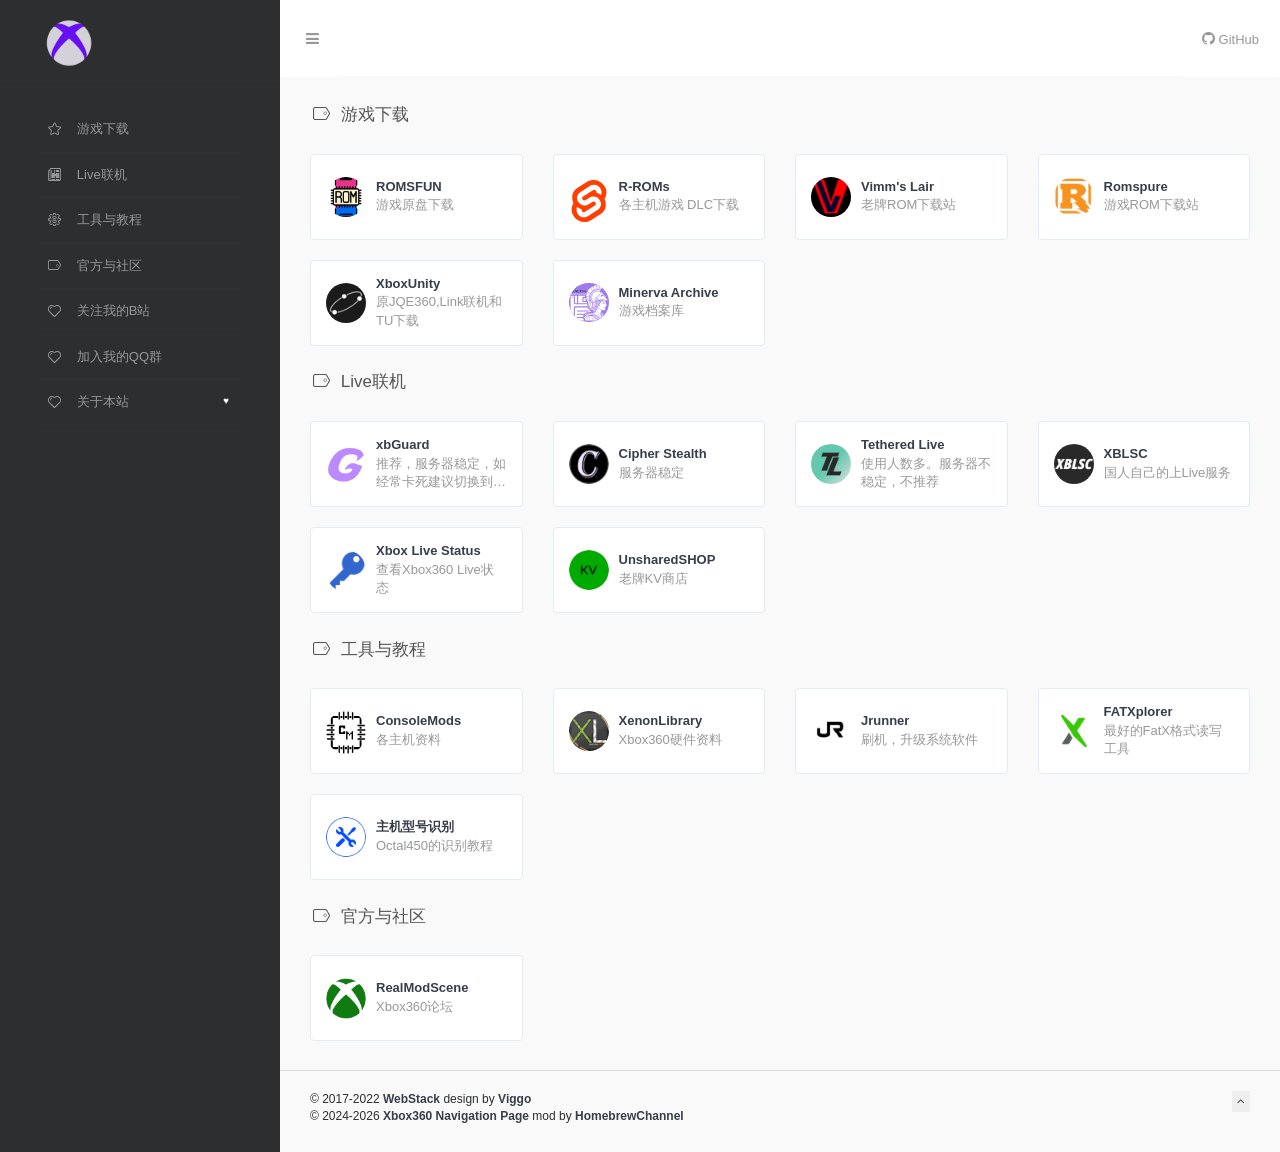
<file: index.html>
<!DOCTYPE html>
<html lang="zh">
<head>
    <meta name="msvalidate.01" content="C984DF53AB338E08B4E0391F962B3964" />
    <meta charset="utf-8">
    <meta http-equiv="X-UA-Compatible" content="IE=edge">
    <meta name="viewport" content="width=device-width, initial-scale=1.0" />
    <meta name="author" content="HomebrewChannel" />
    <title>Xbox360导航页 一站式满足您全部的需求</title>
    <meta name="keywords" content="Xbox360, 游戏下载, DLC下载, 组队联机, 教程, 升级刷机, 社区交流">
    <meta name="description" content="探索最好的Xbox360资源站，游戏下载、DLC下载、联机组队、教程与社区交流，一站式满足您的Xbox360需求。">
    <link rel="shortcut icon" href="assets/images/logo.ico">
    <link rel="stylesheet" href="assets/css/vendor.css">
    <link rel="stylesheet" href="assets/css/nav.css">
    <!-- HTML5 shim and Respond.js IE8 support of HTML5 elements and media queries -->
    <!--[if lt IE 9]>
        <script src="https://oss.maxcdn.com/html5shiv/3.7.2/html5shiv.min.js"></script>
        <script src="https://oss.maxcdn.com/respond/1.4.2/respond.min.js"></script>
    <![endif]-->
</head>

<body class="page-body">
    <!-- skin-white -->
    <div class="page-container">
        <div class="sidebar-menu toggle-others fixed">
            <div class="sidebar-menu-inner">
                <header class="logo-env">
                    <!-- logo -->
                    <div class="logo">
                        <a href="index.html" class="logo-expanded">
                            <img src="assets/images/logo.ico" width="100%"/>
                        </a>
                        <a href="index.html" class="logo-collapsed">
                            <img src="assets/images/logo.ico" width="40"/>
                        </a>
                    </div>
                    <h1>Xbox360导航页 一站式满足您全部的需求</h1>
                    <div class="mobile-menu-toggle visible-xs">
                        <a href="#" data-toggle="user-info-menu">
                            <i class="linecons-cog"></i>
                        </a>
                        <a href="#" data-toggle="mobile-menu">
                            <i class="fa-bars"></i>
                        </a>
                    </div>
                </header>
                <ul id="main-menu" class="main-menu">
                    <li>
                        <a href="#游戏下载" class="smooth">
                            <i class="linecons-star"></i>
                            <span class="title">游戏下载</span>
                        </a>
                    </li>
                    <li>
                        <a href="#Live联机" class="smooth">
                            <i class="linecons-doc"></i>
                            <span class="title">Live联机</span>
                        </a>
                    </li>
                    <li>
                        <a href="#工具与教程" class="smooth">
                            <i class="linecons-cog"></i>
                            <span class="title">工具与教程</span>
                        </a>
                    </li>
                    <li>
                        <a href="#官方与社区" class="smooth">
                            <i class="linecons-tag"></i>
                            <span class="title">官方与社区</span>
                        </a>
                    </li>
                    <li>
                        <a href="https://space.bilibili.com/618370810">
                            <i class="linecons-heart"></i>
                            <span class="tooltip-blue">关注我的B站</span>
                        </a>
                    </li>
                    <li>
                        <a href="http://qm.qq.com/cgi-bin/qm/qr?_wv=1027&k=I3x8sDAW9XfG0l5bnd8gvj3kXahCpmrp&authKey=8XuwjH2nvWLNgwItGm3g3oH9UMNyjCJQGPHKIlAxwNNhrFBdkvS4192LVskCAncH&noverify=0&group_code=603147210">
                            <i class="linecons-heart"></i>
                            <span class="tooltip-blue">加入我的QQ群</span>
                        </a>
                    </li>
                    <li>
                        <a href="about.html">
                            <i class="linecons-heart"></i>
                            <span class="tooltip-blue">关于本站</span>
                            <span class="label label-Primary pull-right hidden-collapsed">♥︎</span>
                        </a>
                    </li>
                    <!-- <div class="submit-tag">
                        <a href="about.html">
                            <i class="linecons-heart"></i>
                            <span class="tooltip-blue">关于本站</span>
                            <span class="label label-Primary pull-right hidden-collapsed">♥︎</span>
                        </a>
                    </div> -->
                </ul>
            </div>
        </div>
        <div class="main-content">
            <nav class="navbar user-info-navbar" role="navigation">
                <!-- User Info, Notifications and Menu Bar -->
                <!-- Left links for user info navbar -->
                <ul class="user-info-menu left-links list-inline list-unstyled">
                    <li class="hidden-sm hidden-xs">
                        <a href="#" data-toggle="sidebar">
                            <i class="fa-bars"></i>
                        </a>
                    </li>
                </ul>
                <ul class="user-info-menu right-links list-inline list-unstyled">
                    <li class="hidden-sm hidden-xs">
                        <a href="https://github.com/WebStackPage/WebStackPage.github.io" target="_blank">
                            <i class="fa-github"></i>  GitHub
                        </a>
                    </li>
                </ul>
                <!-- <a href="https://github.com/WebStackPage/WebStackPage.github.io" target="_blank"><img style="position: absolute; top: 0; right: 0; border: 0;" src="https://s3.amazonaws.com/github/ribbons/forkme_right_darkblue_121621.png" alt="Fork me on GitHub"></a> -->

            </nav>
            <!-- 游戏下载 -->
            <h4 class="text-gray"><i class="linecons-tag" style="margin-right: 7px;" id="游戏下载"></i>游戏下载</h4>
            <div class="row">
                <div class="col-sm-3">
                    <div class="xe-widget xe-conversations box2 label-info" onclick="window.open('https://romsfun.com/', '_blank')" data-toggle="tooltip" data-placement="bottom" title="" data-original-title="https://romsfun.com/">
                        <div class="xe-comment-entry">
                            <a class="xe-user-img">
                                <img data-src="assets/images/logos/romsfun.png" class="lozad img-circle" width="40">
                            </a>
                            <span class="label label-info" data-toggle="tooltip" data-placement="left" title="" data-original-title="Hello I am a Tooltip"></span>
                            <div class="xe-comment">
                                <a href="#" class="xe-user-name overflowClip_1">
                                    <strong>ROMSFUN</strong>
                                </a>
                                <p class="overflowClip_2">游戏原盘下载</p>
                            </div>
                        </div>
                    </div>
                </div>
                <div class="col-sm-3">
                    <div class="xe-widget xe-conversations box2 label-info" onclick="window.open('https://r-roms.github.io/', '_blank')" data-toggle="tooltip" data-placement="bottom" title="" data-original-title="https://r-roms.github.io/">
                        <div class="xe-comment-entry">
                            <a class="xe-user-img">
                                <img data-src="assets/images/logos/rroms.svg" class="lozad img-circle" width="40">
                            </a>
                            <span class="label label-info" data-toggle="tooltip" data-placement="left" title="" data-original-title="Hello I am a Tooltip"></span>
                            <div class="xe-comment">
                                <a href="#" class="xe-user-name overflowClip_1">
                                    <strong>R-ROMs</strong>
                                </a>
                                <p class="overflowClip_2">各主机游戏 DLC下载</p>
                            </div>
                        </div>
                    </div>
                </div>
                <div class="col-sm-3">
                    <div class="xe-widget xe-conversations box2 label-info" onclick="window.open('https://vimm.net/', '_blank')" data-toggle="tooltip" data-placement="bottom" title="" data-original-title="https://vimm.net/">
                        <div class="xe-comment-entry">
                            <a class="xe-user-img">
                                <img data-src="assets/images/logos/vimm.ico" class="lozad img-circle" width="40">
                            </a>
                            <div class="xe-comment">
                                <a href="#" class="xe-user-name overflowClip_1">
                                    <strong>Vimm's Lair</strong>
                                </a>
                                <p class="overflowClip_2">老牌ROM下载站</p>
                            </div>
                        </div>
                    </div>
                </div>
                <div class="col-sm-3">
                    <div class="xe-widget xe-conversations box2 label-info" onclick="window.open('https://romspure.cc/', '_blank')" data-toggle="tooltip" data-placement="bottom" title="" data-original-title="https://romspure.cc/">
                        <div class="xe-comment-entry">
                            <a class="xe-user-img">
                                <img data-src="assets/images/logos/romspure.png" class="lozad img-circle" width="40">
                            </a>
                            <div class="xe-comment">
                                <a href="#" class="xe-user-name overflowClip_1">
                                    <strong>Romspure</strong>
                                </a>
                                <p class="overflowClip_2">游戏ROM下载站</p>
                            </div>
                        </div>
                    </div>
                </div>
            </div>
            <div class="row">
                <div class="col-sm-3">
                    <div class="xe-widget xe-conversations box2 label-info" onclick="window.open('http://xboxunity.net/', '_blank')" data-toggle="tooltip" data-placement="bottom" title="" data-original-title="http://xboxunity.net/">
                        <div class="xe-comment-entry">
                            <a class="xe-user-img">
                                <img data-src="assets/images/logos/xboxunity.ico" class="lozad img-circle" width="40">
                            </a>
                            <div class="xe-comment">
                                <a href="#" class="xe-user-name overflowClip_1">
                                    <strong>XboxUnity</strong>
                                </a>
                                <p class="overflowClip_2">原JQE360,Link联机和TU下载</p>
                            </div>
                        </div>
                    </div>
                </div>
                <div class="col-sm-3">
                    <div class="xe-widget xe-conversations box2 label-info" onclick="window.open('https://minerva-archive.org/', '_blank')" data-toggle="tooltip" data-placement="bottom" title="" data-original-title="https://minerva-archive.org/">
                        <div class="xe-comment-entry">
                            <a class="xe-user-img">
                                <img data-src="assets/images/logos/minerva.svg" class="lozad img-circle" width="40">
                            </a>
                            <div class="xe-comment">
                                <a href="#" class="xe-user-name overflowClip_1">
                                    <strong>Minerva Archive</strong>
                                </a>
                                <p class="overflowClip_2">游戏档案库</p>
                            </div>
                        </div>
                    </div>
                </div>
            </div>
            <br />
            <!-- END 游戏下载 -->

            <!-- Live联机 -->
            <h4 class="text-gray"><i class="linecons-tag" style="margin-right: 7px;" id="Live联机"></i>Live联机</h4>
            <div class="row">
                <div class="col-sm-3">
                    <div class="xe-widget xe-conversations box2 label-info" onclick="window.open('https://xbguard.live/', '_blank')" data-toggle="tooltip" data-placement="bottom" title="" data-original-title="https://xbguard.live/">
                        <div class="xe-comment-entry">
                            <a class="xe-user-img">
                                <img data-src="assets/images/logos/xbguard.png" class="lozad img-circle" width="40">
                            </a>
                            <div class="xe-comment">
                                <a href="#" class="xe-user-name overflowClip_1">
                                    <strong>xbGuard</strong>
                                </a>
                                <p class="overflowClip_2">推荐，服务器稳定，如经常卡死建议切换到Cipher</p>
                            </div>
                        </div>
                    </div>
                </div>
                <div class="col-sm-3">
                    <div class="xe-widget xe-conversations box2 label-info" onclick="window.open('https://cipher.services/', '_blank')" data-toggle="tooltip" data-placement="bottom" title="" data-original-title="https://cipher.services/">
                        <div class="xe-comment-entry">
                            <a class="xe-user-img">
                                <img data-src="assets/images/logos/cipher.ico" class="lozad img-circle" width="40">
                            </a>
                            <div class="xe-comment">
                                <a href="#" class="xe-user-name overflowClip_1">
                                    <strong>Cipher Stealth</strong>
                                </a>
                                <p class="overflowClip_2">服务器稳定</p>
                            </div>
                        </div>
                    </div>
                </div>
                <div class="col-sm-3">
                    <div class="xe-widget xe-conversations box2 label-info" onclick="window.open('https://tethered.live/', '_blank')" data-toggle="tooltip" data-placement="bottom" title="" data-original-title="https://tethered.live/">
                        <div class="xe-comment-entry">
                            <a class="xe-user-img">
                                <img data-src="assets/images/logos/tethered.png" class="lozad img-circle" width="40">
                            </a>
                            <div class="xe-comment">
                                <a href="#" class="xe-user-name overflowClip_1">
                                    <strong>Tethered Live</strong>
                                </a>
                                <p class="overflowClip_2">使用人数多。服务器不稳定，不推荐</p>
                            </div>
                        </div>
                    </div>
                </div>
                <div class="col-sm-3">
                    <div class="xe-widget xe-conversations box2 label-info" onclick="window.open('http://qm.qq.com/cgi-bin/qm/qr?_wv=1027&k=fzABy-5qXwl-8uSyzs6AcpmUZ19lhfYv&authKey=OrnRBPlIh6cv%2FRUWKI4oVAebfk7Wz72AzLHf6SiVvCTaOv1I9C01St4fAExkVSHC&noverify=0&group_code=852762402', '_blank')" data-toggle="tooltip" data-placement="bottom" title="" data-original-title="点击加入QQ群">
                        <div class="xe-comment-entry">
                            <a class="xe-user-img">
                                <img data-src="assets/images/logos/xblsc.png" class="lozad img-circle" width="40">
                            </a>
                            <div class="xe-comment">
                                <a href="#" class="xe-user-name overflowClip_1">
                                    <strong>XBLSC</strong>
                                </a>
                                <p class="overflowClip_2">国人自己的上Live服务</p>
                            </div>
                        </div>
                    </div>
                </div>
            </div>
            <div class="row">
                <div class="col-sm-3">
                    <div class="xe-widget xe-conversations box2 label-info" onclick="window.open('https://xblstatus.com/', '_blank')" data-toggle="tooltip" data-placement="bottom" title="" data-original-title="https://xblstatus.com/">
                        <div class="xe-comment-entry">
                            <a class="xe-user-img">
                                <img data-src="assets/images/logos/xblstatus.png" class="lozad img-circle" width="40">
                            </a>
                            <div class="xe-comment">
                                <a href="#" class="xe-user-name overflowClip_1">
                                    <strong>Xbox Live Status</strong>
                                </a>
                                <p class="overflowClip_2">查看Xbox360 Live状态</p>
                            </div>
                        </div>
                    </div>
                </div>
                <div class="col-sm-3">
                    <div class="xe-widget xe-conversations box2 label-info" onclick="window.open('https://unshared.shop/', '_blank')" data-toggle="tooltip" data-placement="bottom" title="" data-original-title="https://unshared.shop/">
                        <div class="xe-comment-entry">
                            <a class="xe-user-img">
                                <img data-src="assets/images/logos/unsharedshop.ico" class="lozad img-circle" width="40">
                            </a>
                            <div class="xe-comment">
                                <a href="#" class="xe-user-name overflowClip_1">
                                    <strong>UnsharedSHOP</strong>
                                </a>
                                <p class="overflowClip_2">老牌KV商店</p>
                            </div>
                        </div>
                    </div>
                </div>
            </div>
            <br />
            <!-- END Live联机 -->

            <!-- 工具与教程 -->
            <h4 class="text-gray"><i class="linecons-tag" style="margin-right: 7px;" id="工具与教程"></i>工具与教程</h4>
            <div class="row">
                <div class="col-sm-3">
                    <div class="xe-widget xe-conversations box2 label-info" onclick="window.open('https://consolemods.org/', '_blank')" data-toggle="tooltip" data-placement="bottom" title="" data-original-title="https://consolemods.org/">
                        <div class="xe-comment-entry">
                            <a class="xe-user-img">
                                <img data-src="assets/images/logos/CM-Logo-Light.svg" class="lozad img-circle" width="40">
                            </a>
                            <div class="xe-comment">
                                <a href="#" class="xe-user-name overflowClip_1">
                                    <strong>ConsoleMods</strong>
                                </a>
                                <p class="overflowClip_2">各主机资料</p>
                            </div>
                        </div>
                    </div>
                </div>
                <div class="col-sm-3">
                    <div class="xe-widget xe-conversations box2 label-info" onclick="window.open('https://xenonlibrary.com/wiki/Main_Page', '_blank')" data-toggle="tooltip" data-placement="bottom" title="" data-original-title="https://xenonlibrary.com/wiki/Main_Page">
                        <div class="xe-comment-entry">
                            <a class="xe-user-img">
                                <img data-src="assets/images/logos/xenonlibrary.png" class="lozad img-circle" width="40">
                            </a>
                            <span class="label label-info" data-toggle="tooltip" data-placement="left" title="" data-original-title="Hello I am a Tooltip"></span>
                            <div class="xe-comment">
                                <a href="#" class="xe-user-name overflowClip_1">
                                    <strong>XenonLibrary</strong>
                                </a>
                                <p class="overflowClip_2">Xbox360硬件资料</p>
                            </div>
                        </div>
                    </div>
                </div>
                <div class="col-sm-3">
                    <div class="xe-widget xe-conversations box2 label-info" onclick="window.open('https://github.com/Octal450/J-Runner-with-Extras/', '_blank')" data-toggle="tooltip" data-placement="bottom" title="" data-original-title="https://github.com/Octal450/J-Runner-with-Extras/">
                        <div class="xe-comment-entry">
                            <a class="xe-user-img">
                                <img data-src="assets/images/logos/JRunner.png" class="lozad img-circle" width="40">
                            </a>
                            <span class="label label-info" data-toggle="tooltip" data-placement="left" title="" data-original-title="Hello I am a Tooltip"></span>
                            <div class="xe-comment">
                                <a href="#" class="xe-user-name overflowClip_1">
                                    <strong>Jrunner</strong>
                                </a>
                                <p class="overflowClip_2">刷机，升级系统软件</p>
                            </div>
                        </div>
                    </div>
                </div>
                <div class="col-sm-3">
                    <div class="xe-widget xe-conversations box2 label-info" onclick="window.open('https://fatxplorer.eaton-works.com/', '_blank')" data-toggle="tooltip" data-placement="bottom" title="" data-original-title="https://fatxplorer.eaton-works.com/">
                        <div class="xe-comment-entry">
                            <a class="xe-user-img">
                                <img data-src="assets/images/logos/fatxplorer.png" class="lozad img-circle" width="40">
                            </a>
                            <span class="label label-info" data-toggle="tooltip" data-placement="left" title="" data-original-title="Hello I am a Tooltip"></span>
                            <div class="xe-comment">
                                <a href="#" class="xe-user-name overflowClip_1">
                                    <strong>FATXplorer</strong>
                                </a>
                                <p class="overflowClip_2">最好的FatX格式读写工具</p>
                            </div>
                        </div>
                    </div>
                </div>
            </div>
            <div class="row">
                <div class="col-sm-3">
                    <div class="xe-widget xe-conversations box2 label-info" onclick="window.open('https://identify.5141919.xyz/', '_blank')" data-toggle="tooltip" data-placement="bottom" title="" data-original-title="https://identify.5141919.xyz/">
                        <div class="xe-comment-entry">
                            <a class="xe-user-img">
                                <img data-src="assets/images/logos/identify.png" class="lozad img-circle" width="40">
                            </a>
                            <span class="label label-info" data-toggle="tooltip" data-placement="left" title="" data-original-title="Hello I am a Tooltip"></span>
                            <div class="xe-comment">
                                <a href="#" class="xe-user-name overflowClip_1">
                                    <strong>主机型号识别</strong>
                                </a>
                                <p class="overflowClip_2">Octal450的识别教程</p>
                            </div>
                        </div>
                    </div>
                </div>
            </div>
            <br />
            <!-- END 工具与教程 -->

            <!-- 官方与社区 -->
            <h4 class="text-gray"><i class="linecons-tag" style="margin-right: 7px;" id="官方与社区"></i>官方与社区</h4>
            <div class="row">
                <div class="col-sm-3">
                    <div class="xe-widget xe-conversations box2 label-info" onclick="window.open('https://www.realmodscene.com/', '_blank')" data-toggle="tooltip" data-placement="bottom" title="" data-original-title="https://www.realmodscene.com/">
                        <div class="xe-comment-entry">
                            <a class="xe-user-img">
                                <img data-src="assets/images/logos/xbox.png" class="lozad img-circle" width="40">
                            </a>
                            <div class="xe-comment">
                                <a href="#" class="xe-user-name overflowClip_1">
                                    <strong>RealModScene</strong>
                                </a>
                                <p class="overflowClip_2">Xbox360论坛</p>
                            </div>
                        </div>
                    </div>
                </div>
            </div>
            <br />
            <!-- END 官方与社区 -->
            <!-- Main Footer -->
            <!-- Choose between footer styles: "footer-type-1" or "footer-type-2" -->
            <!-- Add class "sticky" to  always stick the footer to the end of page (if page contents is small) -->
            <!-- Or class "fixed" to  always fix the footer to the end of page -->
            <footer class="main-footer sticky footer-type-1">
                <div class="footer-inner">
                    <!-- Add your copyright text here -->
                    <div class="footer-text">
                        &copy; 2017-2022
                        <a href="about.html"><strong>WebStack</strong></a> design by <a href="https://www.viggoz.com" target="_blank"><strong>Viggo</strong></a>
                        <br>
                        &copy; 2024-2026
                        <a href="about.html"><strong>Xbox360 Navigation Page</strong></a> mod by <a href="https://114.5141919.xyz" target="_blank"><strong>HomebrewChannel</strong></a>
                        <!--  - Purchase for only <strong>23$</strong> -->
                    </div>
                    <!-- Go to Top Link, just add rel="go-top" to any link to add this functionality -->
                    <div class="go-up">
                        <a href="#" rel="go-top">
                            <i class="fa-angle-up"></i>
                        </a>
                    </div>
                </div>
            </footer>
        </div>
    </div>
    <script src="assets/js/jquery-1.11.1.min.js"></script>
    <!-- 锚点平滑移动 -->
    <script type="text/javascript">
    $(document).ready(function() {
         //img lazy loaded
         const observer = lozad();
         observer.observe();

        $(document).on('click', '.has-sub', function(){
            var _this = $(this)
            if(!$(this).hasClass('expanded')) {
               setTimeout(function(){
                    _this.find('ul').attr("style","")
               }, 300);
              
            } else {
                $('.has-sub ul').each(function(id,ele){
                    var _that = $(this)
                    if(_this.find('ul')[0] != ele) {
                        setTimeout(function(){
                            _that.attr("style","")
                        }, 300);
                    }
                })
            }
        })
        $('.user-info-menu .hidden-sm').click(function(){
            if($('.sidebar-menu').hasClass('collapsed')) {
                $('.has-sub.expanded > ul').attr("style","")
            } else {
                $('.has-sub.expanded > ul').show()
            }
        })
        $("#main-menu li ul li").click(function() {
            $(this).siblings('li').removeClass('active'); // 删除其他兄弟元素的样式
            $(this).addClass('active'); // 添加当前元素的样式
        });
        $("a.smooth").click(function(ev) {
            ev.preventDefault();

            public_vars.$mainMenu.add(public_vars.$sidebarProfile).toggleClass('mobile-is-visible');
            ps_destroy();
            $("html, body").animate({
                scrollTop: $($(this).attr("href")).offset().top - 30
            }, {
                duration: 500,
                easing: "swing"
            });
        });
        return false;
    });

    var href = "";
    var pos = 0;
    $("a.smooth").click(function(e) {
        $("#main-menu li").each(function() {
            $(this).removeClass("active");
        });
        $(this).parent("li").addClass("active");
        e.preventDefault();
        href = $(this).attr("href");
        pos = $(href).position().top - 30;
    });
    </script>
    <!-- Bottom Scripts -->
    <script src="assets/js/bundle.js"></script>
</body>

</html>
</file>
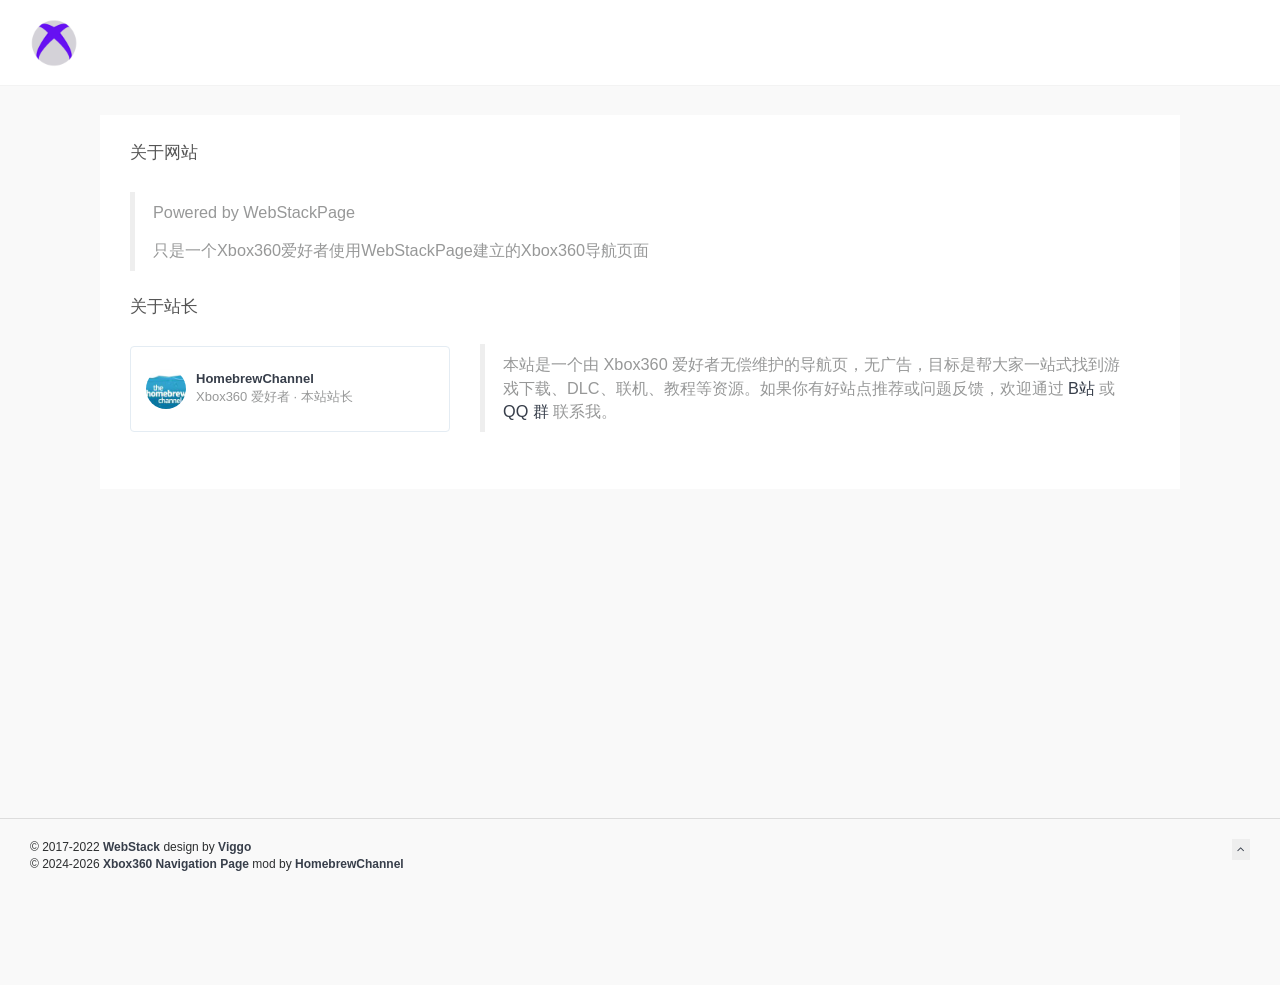
<file: about.html>
<!DOCTYPE html>
<html lang="zh">
<head>
    <meta charset="utf-8">
    <meta http-equiv="X-UA-Compatible" content="IE=edge">
    <meta name="viewport" content="width=device-width, initial-scale=1.0" />
    <meta name="author" content="HomebrewChannel" />
    <title>Xbox360导航页 一站式满足您全部的需求</title>
    <link rel="shortcut icon" href="assets/images/logo.ico">
    <link rel="stylesheet" href="assets/css/vendor.css">
    <link rel="stylesheet" href="assets/css/nav.css">
    <!-- HTML5 shim and Respond.js IE8 support of HTML5 elements and media queries -->
    <!--[if lt IE 9]>
        <script src="https://oss.maxcdn.com/html5shiv/3.7.2/html5shiv.min.js"></script>
        <script src="https://oss.maxcdn.com/respond/1.4.2/respond.min.js"></script>
    <![endif]-->
</head>

<body class="page-body boxed-container">
    <nav class="navbar horizontal-menu navbar-fixed-top">
        <div class="navbar-inner">
            <div class="navbar-brand">
                <a href="index.html" class="logo">
                    <img src="assets/images/logo.ico" width="100%" alt="" class="hidden-xs">
                    <img src="assets/images/logo.ico" width="100%" alt="" class="visible-xs">
                </a>
            </div>
            <div class="navbar-mobile-clear"></div>
            <!-- <a href="https://github.com/WebStackPage/WebStackPage.github.io" target="_blank"><img style="position: absolute; top: 0; right: 0; border: 0;" src="https://s3.amazonaws.com/github/ribbons/forkme_right_darkblue_121621.png" alt="Fork me on GitHub"></a> -->
        </div>
    </nav>
    <div class="page-container">
        <!-- add class "sidebar-collapsed" to close sidebar by default, "chat-visible" to make chat appear always -->
        <div class="main-content" style="">
            <div class="row">
                <div class="col-md-12">
                    <div class="panel panel-default">
                        <!-- 关于网站 -->
                        <h4 class="text-gray">关于网站</h4>
                        <div class="panel-body">
                            <div class="row">
                                <div class="col-sm-12">
                                    <blockquote>
                                        <p>Powered by WebStackPage</p>
                                        <p>只是一个Xbox360爱好者使用WebStackPage建立的Xbox360导航页面</p>
                                    </blockquote>
                                </div>
                            </div>
                            <!-- 关于站长 -->
                            <h4 class="text-gray">关于站长</h4>
                            <div class="row">
                                <div class="col-sm-4">
                                    <div class="xe-widget xe-conversations box2 label-info" onclick="window.open('https://space.bilibili.com/618370810', '_blank')" data-toggle="tooltip" data-placement="bottom" title="" data-original-title="https://space.bilibili.com/618370810">
                                        <div class="xe-comment-entry">
                                            <a class="xe-user-img">
                                                <img src="assets/images/logos/bilibili.jpg" class="img-circle" width="40">
                                            </a>
                                            <div class="xe-comment">
                                                <a href="#" class="xe-user-name overflowClip_1">
                                                    <strong>HomebrewChannel</strong>
                                                </a>
                                                <p class="overflowClip_2">Xbox360 爱好者 · 本站站长</p>
                                            </div>
                                        </div>
                                    </div>
                                </div>
                                <div class="col-md-8">
                                    <div class="row">
                                        <div class="col-sm-12">
                                            <br />
                                            <blockquote>
                                                <p>
                                                    本站是一个由 Xbox360 爱好者无偿维护的导航页，无广告，目标是帮大家一站式找到游戏下载、DLC、联机、教程等资源。如果你有好站点推荐或问题反馈，欢迎通过 <a href="https://space.bilibili.com/618370810" target="_blank">B站</a> 或 <a href="http://qm.qq.com/cgi-bin/qm/qr?_wv=1027&k=I3x8sDAW9XfG0l5bnd8gvj3kXahCpmrp&authKey=8XuwjH2nvWLNgwItGm3g3oH9UMNyjCJQGPHKIlAxwNNhrFBdkvS4192LVskCAncH&noverify=0&group_code=603147210" target="_blank">QQ 群</a> 联系我。
                                                </p>
                                            </blockquote>
                                        </div>
                                    </div>
                                    <br>
                                </div>
                            </div>
                        </div>
                    </div>
                </div>
            </div>
            <!-- Main Footer -->
            <footer class="main-footer sticky footer-type-1 fixed">
                <div class="footer-inner">
                    <div class="footer-text">
                        &copy; 2017-2022
                        <a href="about.html"><strong>WebStack</strong></a> design by <a href="https://www.viggoz.com" target="_blank"><strong>Viggo</strong></a>
                        <br>
                        &copy; 2024-2026
                        <a href="about.html"><strong>Xbox360 Navigation Page</strong></a> mod by <a href="https://114.5141919.xyz" target="_blank"><strong>HomebrewChannel</strong></a>
                    </div>
                    <div class="go-up">
                        <a href="#" rel="go-top">
                            <i class="fa-angle-up"></i>
                        </a>
                    </div>
                </div>
            </footer>
        </div>
    </div>
<!-- Bottom Scripts -->
    <script src="assets/js/jquery-1.11.1.min.js"></script>
    <script src="assets/js/bundle.js"></script>
    <textarea tabindex="-1" style="position: absolute; top: -999px; left: 0px; right: auto; bottom: auto; border: 0px; padding: 0px; box-sizing: content-box; word-wrap: break-word; overflow: hidden; transition: none; height: 0px !important; min-height: 0px !important; font-family: Arimo, "Helvetica Neue", Helvetica, Arial, sans-serif; font-size: 13px; font-weight: 400; font-style: normal; letter-spacing: 0px; text-transform: none; word-spacing: 0px; text-indent: 0px; line-height: 18.5714px; width: 53px;" class="autosizejs" id="autosizejs"></textarea>
</body>

</html>
</file>
<file: assets/css/nav.css>
h1 {
    font-size: 0em; /* 可以根据需要调整 */
}
.box2 {
    height: 86px;
    cursor: pointer;
    border-radius: 4px;
    padding: 0px 30px 0px 30px;
    background-color: #fff;
    border-radius: 4px;
    border: 1px solid #e4ecf3;
    margin: 20px 0 0 0;
    -webkit-transition: all 0.3s ease;
    -moz-transition: all 0.3s ease;
    -o-transition: all 0.3s ease;
    transition: all 0.3s ease;
}

.box2:hover {
    transform: translateY(-6px);
    -webkit-transform: translateY(-6px);
    -moz-transform: translateY(-6px);
    box-shadow: 0 26px 40px -24px rgba(0, 36, 100, 0.3);
    -webkit-box-shadow: 0 26px 40px -24px rgba(0, 36, 100, 0.3);
    -moz-box-shadow: 0 26px 40px -24px rgba(0, 36, 100, 0.3);
    -webkit-transition: all 0.3s ease;
    -moz-transition: all 0.3s ease;
    -o-transition: all 0.3s ease;
    transition: all 0.3s ease;
}

.xe-comment-entry img {
    float: left;
    display: block;
    margin-right: 10px;
}
.xe-comment {
    transform: translateY(-50%);
    position: absolute;
    margin-left: 50px;
    top: 50%;
}
.xe-comment p {
    margin-bottom: 0px;
    margin-right: 15px;
}
.overflowClip_1 {
    overflow: hidden;
    text-overflow: ellipsis;
    display: -webkit-box;
    -webkit-line-clamp: 1;
    -webkit-box-orient: vertical;
}
.overflowClip_2 {
    overflow: hidden;
    text-overflow: ellipsis;
    display: -webkit-box;
    -webkit-line-clamp: 2;
    -webkit-box-orient: vertical;
}


.submit-tag{
    margin-top: 50px;

}

.img-circle {
    padding: 7px 0;
}
</file>
